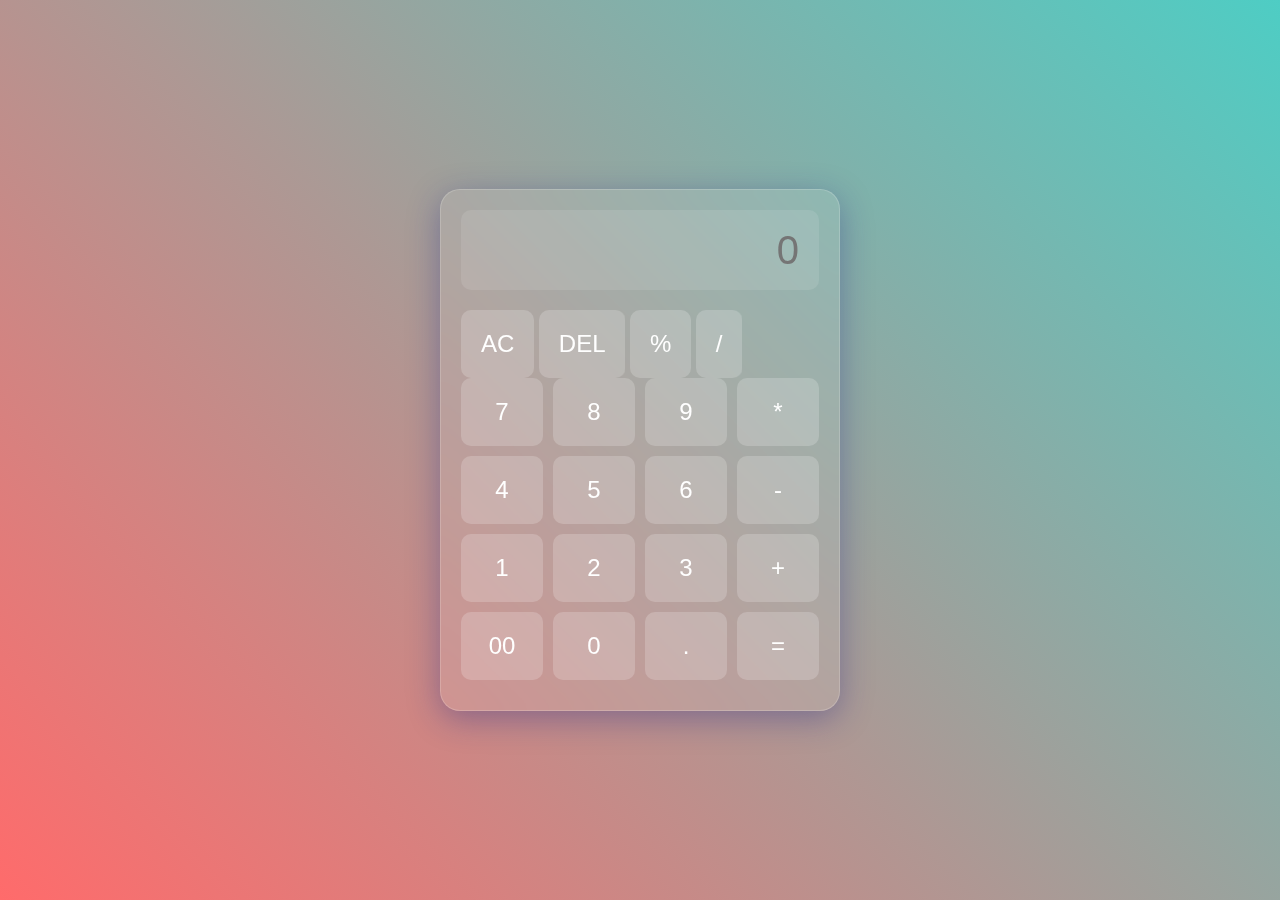
<file: index.htm>
<!DOCTYPE html>
<html>
  <head>
    <meta http-equiv="content-type" content="text/html; charset=utf-8" />
    <meta name="viewport" content="width=device-width, initial-scale=1.0">
    <title>Calculator by veer</title>
   <link rel="stylesheet" href="Calculator.css" type="text/css" media="all" />
  </head>
  <body>
    <div class="calculator">
      <div id="container">
      <input type="text" placeholder="0" id="inputbox">
      <div>
      <button>AC</button>
      <button>DEL</button>
      <button>%</button>
      <button>/</button>
      </div>
      <div class="btn">
        <button>7</button>
        <button>8</button>
        <button>9</button>
        <button>*</button>
      </div>
      <div class="btn">
        <button>4</button>
        <button>5</button>
        <button>6</button>
        <button>-</button>
    </div>
    <div class="btn">
       <button>1</button>
       <button>2</button>
       <button>3</button>
       <button>+</button>
    </div>
    <div class="btn">
      <button>00</button>
       <button>0</button>
       <button>.</button>
       <button>=</button>
       </div>
    </div>
    </div>
    <script src="Calculator.js" type="text/javascript" charset="utf-8"></script>
  </body>
</html>
</file>
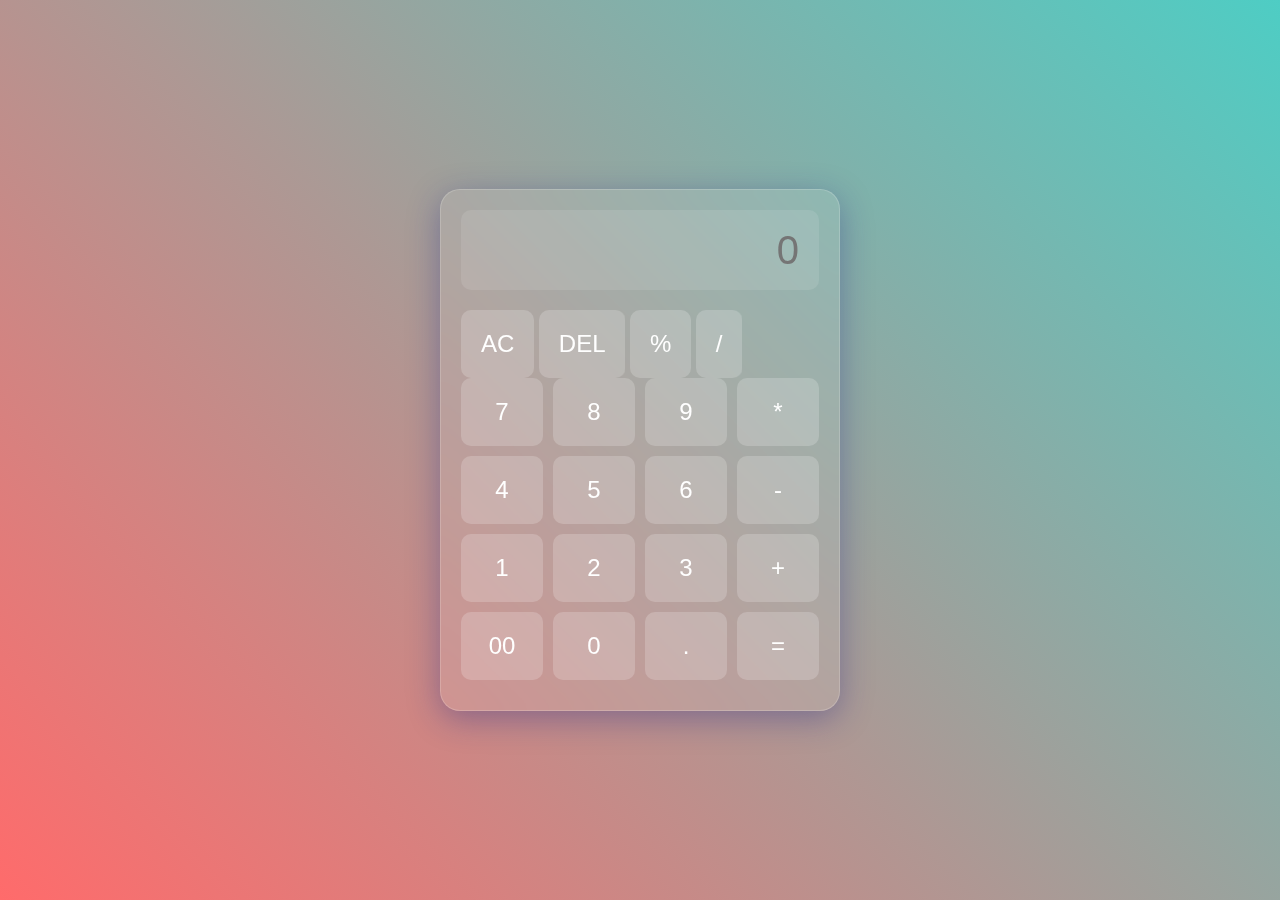
<file: Calculator.htm>
<!DOCTYPE html>
<html>
  <head>
    <meta http-equiv="content-type" content="text/html; charset=utf-8" />
    <meta name="viewport" content="width=device-width, initial-scale=1.0">
    <title>Calculator by veer</title>
   <link rel="stylesheet" href="Calculator.css" type="text/css" media="all" />
  </head>
  <body>
    <div class="calculator">
      <div id="container">
      <input type="text" placeholder="0" id="inputbox">
      <div>
      <button>AC</button>
      <button>DEL</button>
      <button>%</button>
      <button>/</button>
      </div>
      <div class="btn">
        <button>7</button>
        <button>8</button>
        <button>9</button>
        <button>*</button>
      </div>
      <div class="btn">
        <button>4</button>
        <button>5</button>
        <button>6</button>
        <button>-</button>
    </div>
    <div class="btn">
       <button>1</button>
       <button>2</button>
       <button>3</button>
       <button>+</button>
    </div>
    <div class="btn">
      <button>00</button>
       <button>0</button>
       <button>.</button>
       <button>=</button>
       </div>
    </div>
    </div>
    <script src="Calculator.js" type="text/javascript" charset="utf-8"></script>
  </body>
</html>
</file>
<file: Calculator.css>
* {
  margin: 0;
  padding: 0;
  box-sizing: border-box;
  font-family: 'Segoe UI', Tahoma, Geneva, Verdana, sans-serif;
}

body {
  display: flex;
  justify-content: center;
  align-items: center;
  min-height: 100vh;
  background: linear-gradient(45deg, #ff6b6b, #4ecdc4);
}

.calculator {
  background: rgba(255, 255, 255, 0.1);
  backdrop-filter: blur(10px);
  border-radius: 20px;
  padding: 20px;
  box-shadow: 0 8px 32px 0 rgba(31, 38, 135, 0.37);
  border: 1px solid rgba(255, 255, 255, 0.18);
  width: 90%;
  max-width: 400px;
}

#inputbox {
  width: 100%;
  height: 80px;
  background: rgba(255, 255, 255, 0.1);
  border: none;
  border-radius: 10px;
  margin-bottom: 20px;
  padding: 20px;
  font-size: 2.5rem;
  color: white;
  text-align: right;
  outline: none;
}

.btn {
  display: grid;
  grid-template-columns: repeat(4, 1fr);
  gap: 10px;
  margin-bottom: 10px;
}

button {
  padding: 20px;
  border: none;
  background: rgba(255, 255, 255, 0.1);
  border-radius: 10px;
  font-size: 1.5rem;
  color: white;
  cursor: pointer;
  transition: all 0.3s ease;
  backdrop-filter: blur(5px);
}

button:hover {
  background: rgba(255, 255, 255, 0.2);
  transform: translateY(-2px);
}

button:active {
  transform: translateY(0);
  background: rgba(255, 255, 255, 0.3);
}

button[value="="] {
  background: rgba(255, 165, 0, 0.3);
}

button[value="AC"],
button[value="DEL"],
button[value="%"] {
  background: rgba(255, 255, 255, 0.05);
}

button[value="/"],
button[value="*"],
button[value="-"],
button[value="+"] {
  background: rgba(255, 255, 255, 0.15);
}

/* Responsive adjustments */
@media (max-width: 480px) {
  .calculator {
      padding: 15px;
  }
  
  button {
      padding: 15px;
      font-size: 1.2rem;
  }
  
  #inputbox {
      height: 70px;
      font-size: 2rem;
  }
}
</file>
